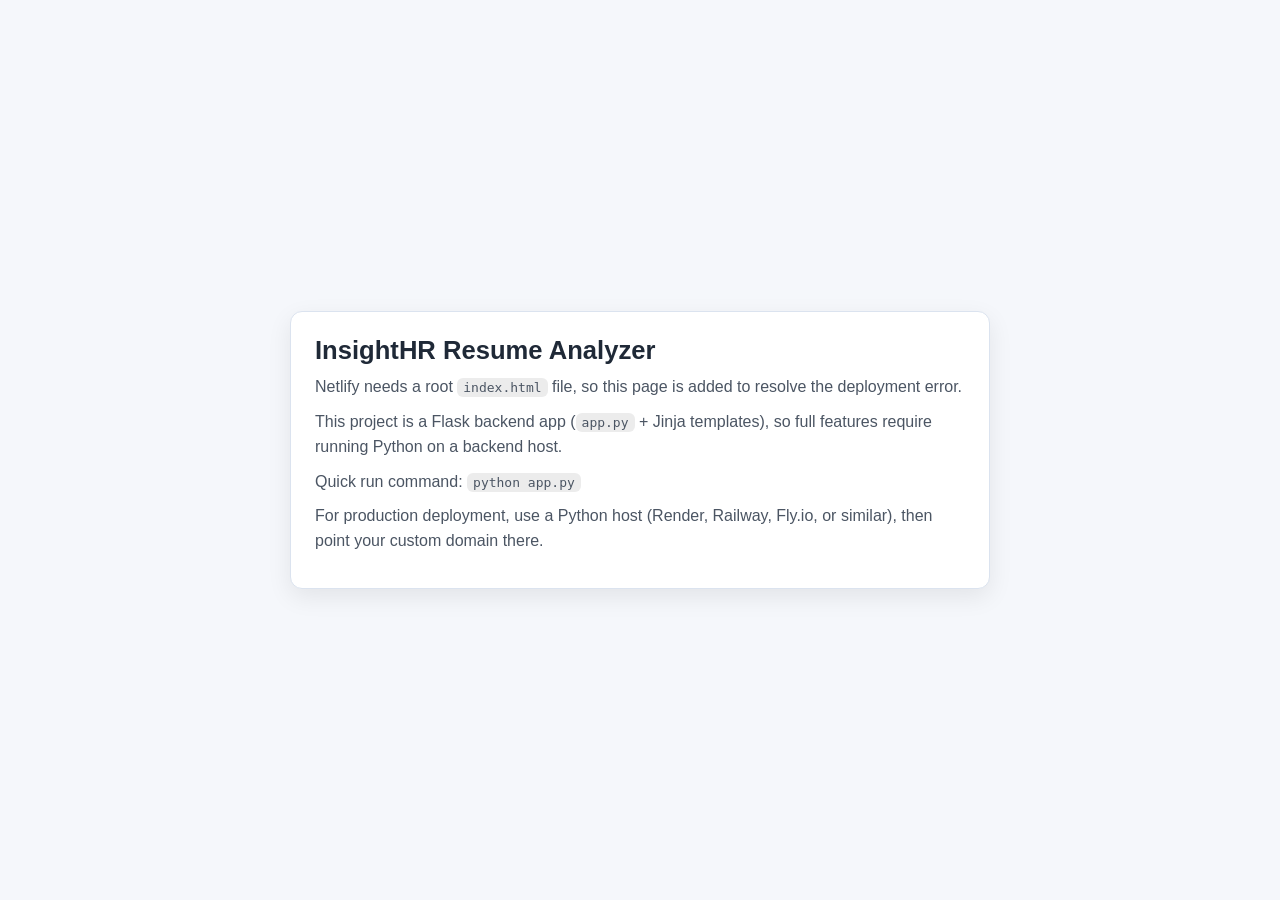
<file: resumeiq/index.html>
<!doctype html>
<html lang="en">
<head>
  <meta charset="utf-8">
  <meta name="viewport" content="width=device-width, initial-scale=1">
  <title>InsightHR Resume Analyzer</title>
  <style>
    :root {
      color-scheme: light dark;
      --bg: #f5f7fb;
      --card: #ffffff;
      --text: #1f2937;
      --muted: #4b5563;
      --accent: #0ea5e9;
      --border: #dbe3ef;
    }
    @media (prefers-color-scheme: dark) {
      :root {
        --bg: #0f172a;
        --card: #111827;
        --text: #e5e7eb;
        --muted: #9ca3af;
        --accent: #38bdf8;
        --border: #1f2937;
      }
    }
    * { box-sizing: border-box; }
    body {
      margin: 0;
      font-family: Arial, sans-serif;
      background: var(--bg);
      color: var(--text);
      min-height: 100vh;
      display: grid;
      place-items: center;
      padding: 24px;
    }
    .card {
      width: min(700px, 100%);
      background: var(--card);
      border: 1px solid var(--border);
      border-radius: 12px;
      padding: 24px;
      box-shadow: 0 8px 24px rgba(0, 0, 0, 0.08);
    }
    h1 {
      margin-top: 0;
      margin-bottom: 10px;
      font-size: 1.6rem;
    }
    p {
      margin: 10px 0;
      line-height: 1.55;
      color: var(--muted);
    }
    code {
      background: rgba(125, 125, 125, 0.15);
      padding: 2px 6px;
      border-radius: 6px;
    }
    a {
      color: var(--accent);
      text-decoration: none;
      font-weight: 700;
    }
    a:hover { text-decoration: underline; }
  </style>
</head>
<body>
  <main class="card">
    <h1>InsightHR Resume Analyzer</h1>
    <p>
      Netlify needs a root <code>index.html</code> file, so this page is added to resolve the
      deployment error.
    </p>
    <p>
      This project is a Flask backend app (<code>app.py</code> + Jinja templates), so full features
      require running Python on a backend host.
    </p>
    <p>
      Quick run command: <code>python app.py</code>
    </p>
    <p>
      For production deployment, use a Python host (Render, Railway, Fly.io, or similar), then
      point your custom domain there.
    </p>
  </main>
</body>
</html>
</file>
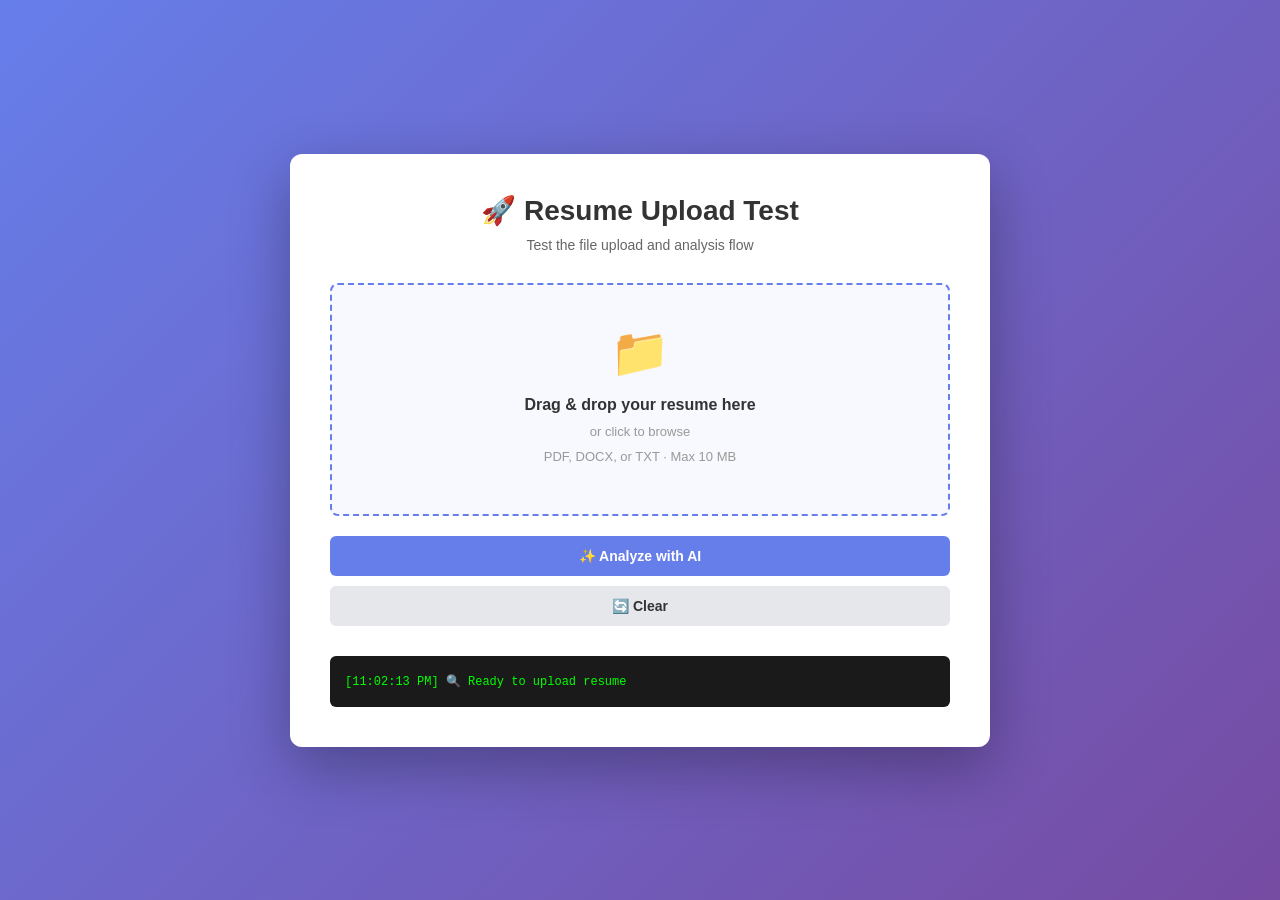
<file: resumeiq/test_upload.html>
<!DOCTYPE html>
<html lang="en">
<head>
    <meta charset="UTF-8">
    <meta name="viewport" content="width=device-width, initial-scale=1.0">
    <title>Resume Upload Test - InsightHR Nexus</title>
    <style>
        * {
            margin: 0;
            padding: 0;
            box-sizing: border-box;
        }
        body {
            font-family: 'Inter', -apple-system, BlinkMacSystemFont, 'Segoe UI', sans-serif;
            background: linear-gradient(135deg, #667eea 0%, #764ba2 100%);
            min-height: 100vh;
            display: flex;
            align-items: center;
            justify-content: center;
            padding: 20px;
        }
        .container {
            background: white;
            border-radius: 12px;
            box-shadow: 0 20px 60px rgba(0,0,0,0.3);
            max-width: 700px;
            width: 100%;
            padding: 40px;
        }
        .header {
            text-align: center;
            margin-bottom: 30px;
        }
        .header h1 {
            color: #333;
            margin-bottom: 10px;
            font-size: 28px;
        }
        .header p {
            color: #666;
            font-size: 14px;
        }
        .upload-zone {
            border: 2px dashed #667eea;
            border-radius: 8px;
            padding: 40px 20px;
            text-align: center;
            cursor: pointer;
            transition: all 0.3s ease;
            background: #f8f9ff;
            margin-bottom: 20px;
        }
        .upload-zone:hover {
            border-color: #764ba2;
            background: #f0f2ff;
        }
        .upload-zone.dragover {
            border-color: #10b981;
            background: #ecfdf5;
        }
        .upload-icon {
            font-size: 48px;
            margin-bottom: 15px;
        }
        .upload-zone p {
            color: #666;
            margin: 10px 0;
        }
        .upload-zone .primary {
            font-weight: 600;
            color: #333;
            font-size: 16px;
        }
        .upload-zone .secondary {
            font-size: 13px;
            color: #999;
        }
        .btn {
            background: #667eea;
            color: white;
            border: none;
            padding: 12px 24px;
            border-radius: 6px;
            cursor: pointer;
            font-size: 14px;
            font-weight: 600;
            transition: all 0.3s;
            width: 100%;
            margin-bottom: 10px;
        }
        .btn:hover {
            background: #764ba2;
            transform: translateY(-2px);
        }
        .btn:disabled {
            background: #ccc;
            cursor: not-allowed;
            transform: none;
        }
        .file-input {
            display: none;
        }
        .file-status {
            background: #f0f9ff;
            border: 1px solid #bfdbfe;
            border-radius: 6px;
            padding: 15px;
            margin-bottom: 20px;
            display: none;
        }
        .file-status.show {
            display: block;
        }
        .file-status h3 {
            color: #1e40af;
            margin-bottom: 8px;
            font-size: 14px;
        }
        .file-status p {
            color: #1e3a8a;
            font-size: 13px;
            margin: 5px 0;
        }
        .logs {
            background: #1a1a1a;
            color: #00ff00;
            border-radius: 6px;
            padding: 15px;
            font-family: 'Courier New', monospace;
            font-size: 12px;
            max-height: 200px;
            overflow-y: auto;
            margin-top: 20px;
        }
        .logs div {
            margin: 3px 0;
        }
        .logs .info { color: #00ff00; }
        .logs .warning { color: #ffaa00; }
        .logs .error { color: #ff3333; }
        .logs .success { color: #33ff33; }
    </style>
</head>
<body>
    <div class="container">
        <div class="header">
            <h1>🚀 Resume Upload Test</h1>
            <p>Test the file upload and analysis flow</p>
        </div>

        <div class="file-status" id="fileStatus">
            <h3>📄 File Selected</h3>
            <p id="fileName"></p>
            <p id="fileSize"></p>
        </div>

        <form id="uploadForm" action="/analyze" method="POST" enctype="multipart/form-data">
            <div class="upload-zone" id="uploadZone">
                <div class="upload-icon">📁</div>
                <p class="primary">Drag & drop your resume here</p>
                <p class="secondary">or click to browse</p>
                <p class="secondary">PDF, DOCX, or TXT · Max 10 MB</p>
            </div>
            <input type="file" id="resumeInput" name="resume" class="file-input" accept=".pdf,.docx,.txt" required>

            <button type="submit" class="btn" id="analyzeBtn">
                ✨ Analyze with AI
            </button>
            <button type="reset" class="btn" style="background: #e5e7eb; color: #333;">🔄 Clear</button>
        </form>

        <div class="logs" id="logs">
            <div class="info">🔍 Console logs will appear here...</div>
        </div>
    </div>

    <script>
        const uploadZone = document.getElementById('uploadZone');
        const fileInput = document.getElementById('resumeInput');
        const uploadForm = document.getElementById('uploadForm');
        const fileStatus = document.getElementById('fileStatus');
        const logs = document.getElementById('logs');
        const analyzeBtn = document.getElementById('analyzeBtn');

        // Logging utility
        function log(message, type = 'info') {
            const timestamp = new Date().toLocaleTimeString();
            const logEntry = document.createElement('div');
            logEntry.className = type;
            logEntry.textContent = `[${timestamp}] ${message}`;
            logs.appendChild(logEntry);
            logs.scrollTop = logs.scrollHeight;
            console.log(`[${type.toUpperCase()}] ${message}`);
        }

        // Clear logs and add initial message
        function clearLogs() {
            logs.innerHTML = '';
            log('🔍 Ready to upload resume', 'info');
        }
        clearLogs();

        // File input trigger function
        function triggerFileInput() {
            log('📁 Browse clicked - opening file dialog', 'info');
            try {
                fileInput.click();
                log('✓ File dialog triggered', 'success');
            } catch (e) {
                log('❌ Failed to open dialog: ' + e.message, 'error');
            }
        }

        // Click handlers
        uploadZone.addEventListener('click', (e) => {
            e.preventDefault();
            e.stopPropagation();
            triggerFileInput();
        }, true);

        uploadZone.addEventListener('mousedown', (e) => {
            if (e.button === 0) {
                e.preventDefault();
                triggerFileInput();
            }
        }, true);

        // Keyboard support
        uploadZone.setAttribute('role', 'button');
        uploadZone.setAttribute('tabindex', '0');
        uploadZone.addEventListener('keydown', (e) => {
            if (e.key === 'Enter' || e.key === ' ') {
                e.preventDefault();
                triggerFileInput();
            }
        });

        // Drag and drop
        ['dragenter', 'dragover'].forEach(evt => {
            uploadZone.addEventListener(evt, (e) => {
                e.preventDefault();
                e.stopPropagation();
                uploadZone.classList.add('dragover');
                log('🔄 Dragging over upload zone', 'info');
            });
        });

        ['dragleave', 'drop'].forEach(evt => {
            uploadZone.addEventListener(evt, (e) => {
                e.preventDefault();
                e.stopPropagation();
                uploadZone.classList.remove('dragover');
            });
        });

        uploadZone.addEventListener('drop', (e) => {
            const files = e.dataTransfer.files;
            if (files.length > 0) {
                log(`📤 File dropped: ${files[0].name}`, 'success');
                fileInput.files = files;
                updateFileStatus(files[0]);
            }
        });

        // File input change
        fileInput.addEventListener('change', () => {
            if (fileInput.files[0]) {
                const file = fileInput.files[0];
                log(`✅ File selected: ${file.name}`, 'success');
                updateFileStatus(file);
            }
        });

        // Update file status display
        function updateFileStatus(file) {
            fileStatus.classList.add('show');
            document.getElementById('fileName').textContent = `📄 ${file.name}`;
            document.getElementById('fileSize').textContent = `📊 Size: ${formatFileSize(file.size)}`;
            uploadZone.style.borderColor = '#10b981';
            uploadZone.style.background = '#ecfdf5';
        }

        // Format file size
        function formatFileSize(bytes) {
            if (bytes < 1024) return bytes + ' B';
            if (bytes < 1048576) return (bytes / 1024).toFixed(1) + ' KB';
            return (bytes / 1048576).toFixed(1) + ' MB';
        }

        // Form submission
        uploadForm.addEventListener('submit', (e) => {
            e.preventDefault();
            if (!fileInput.files[0]) {
                log('❌ No file selected!', 'error');
                return;
            }
            log(`🚀 Submitting form with ${fileInput.files[0].name}...`, 'info');
            analyzeBtn.disabled = true;
            analyzeBtn.textContent = '⏳ Processing...';
            
            // Submit the form
            setTimeout(() => {
                uploadForm.submit();
            }, 500);
        });
    </script>
</body>
</html>
</file>
